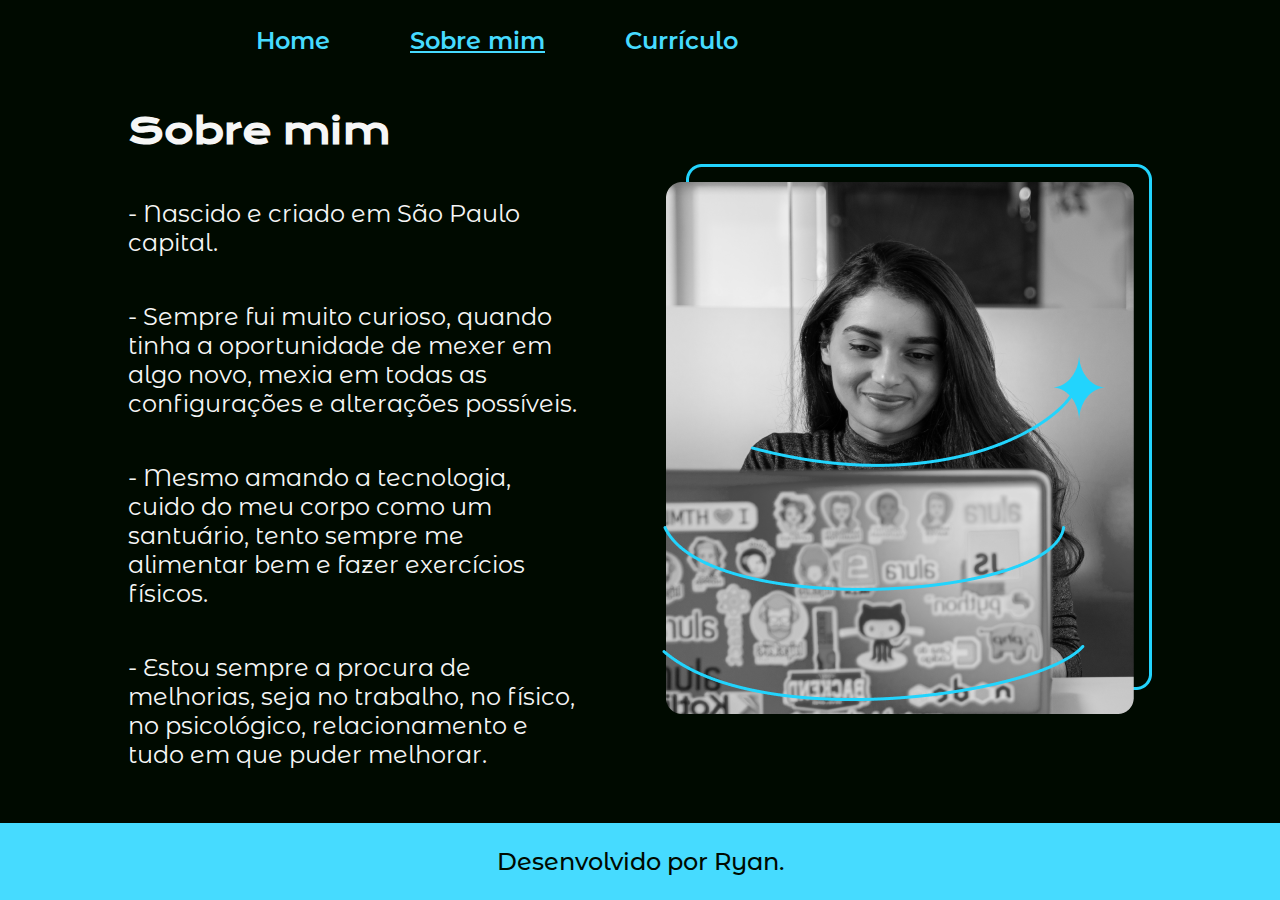
<file: about.html>
<!DOCTYPE html>
<html>
<head lang="pt-br">
	<!-- 			SEO 				-->

	<meta charset="utf-8">
	<meta name="viewport" content="width=device-width" initial-scale="1.0">

	<meta name="description" content="Essa é uma página teste para o re-aprendizado principalmente de HTML e CSS, logo em seguida adicionando Javascript">
	<meta name="keywords" content="html, css, javascript, js, learning, development">
	<meta name="author" content="Ryan">
	<!-- 		FIM DO SEO 			-->

	<link rel="icon" href="./assets/favicon32x32.png" type="image/x-icon">
	<!-- Estilos Css-->
	<link rel="stylesheet" href="./css/style.css">

	<title>CSS Alura</title>
</head>

<body>
	<header class="cabecalho">
		<nav class="cabecalho_menu">
			<a class="cabecalho_menu_link" href="./index.html">Home</a>
			<a class="cabecalho_menu_link active" href="#">Sobre mim</a>
			<a class="cabecalho_menu_link" href="curriculo.html">Currículo</a>
		</nav>
	</header>

	<main class="container">
		<section class="container_conteudo">

			<h1 class="container_conteudo_titulo">Sobre mim</h1>

			<p class="container_conteudo_texto">- Nascido e criado em São Paulo capital.
			</p>

			<p class="container_conteudo_texto">- Sempre fui muito curioso, quando tinha a oportunidade de mexer em algo novo, mexia em todas as configurações e alterações possíveis.
			</p>

			<p class="container_conteudo_texto">- Mesmo amando a tecnologia, cuido do meu corpo como um santuário, tento sempre me alimentar bem e fazer exercícios físicos.
			</p>

			<p class="container_conteudo_texto">- Estou sempre a procura de melhorias, seja no trabalho, no físico, no psicológico, relacionamento e tudo em que puder melhorar.
			</p>

		</section>

		<img class="container_imagem" src="./assets/Imagem.png" alt="Foto de mulher da alura, digitando">
	</main>

	<footer class="rodape">
		<p>Desenvolvido por Ryan.</p>
	</footer>
</body>

</html>
</file>
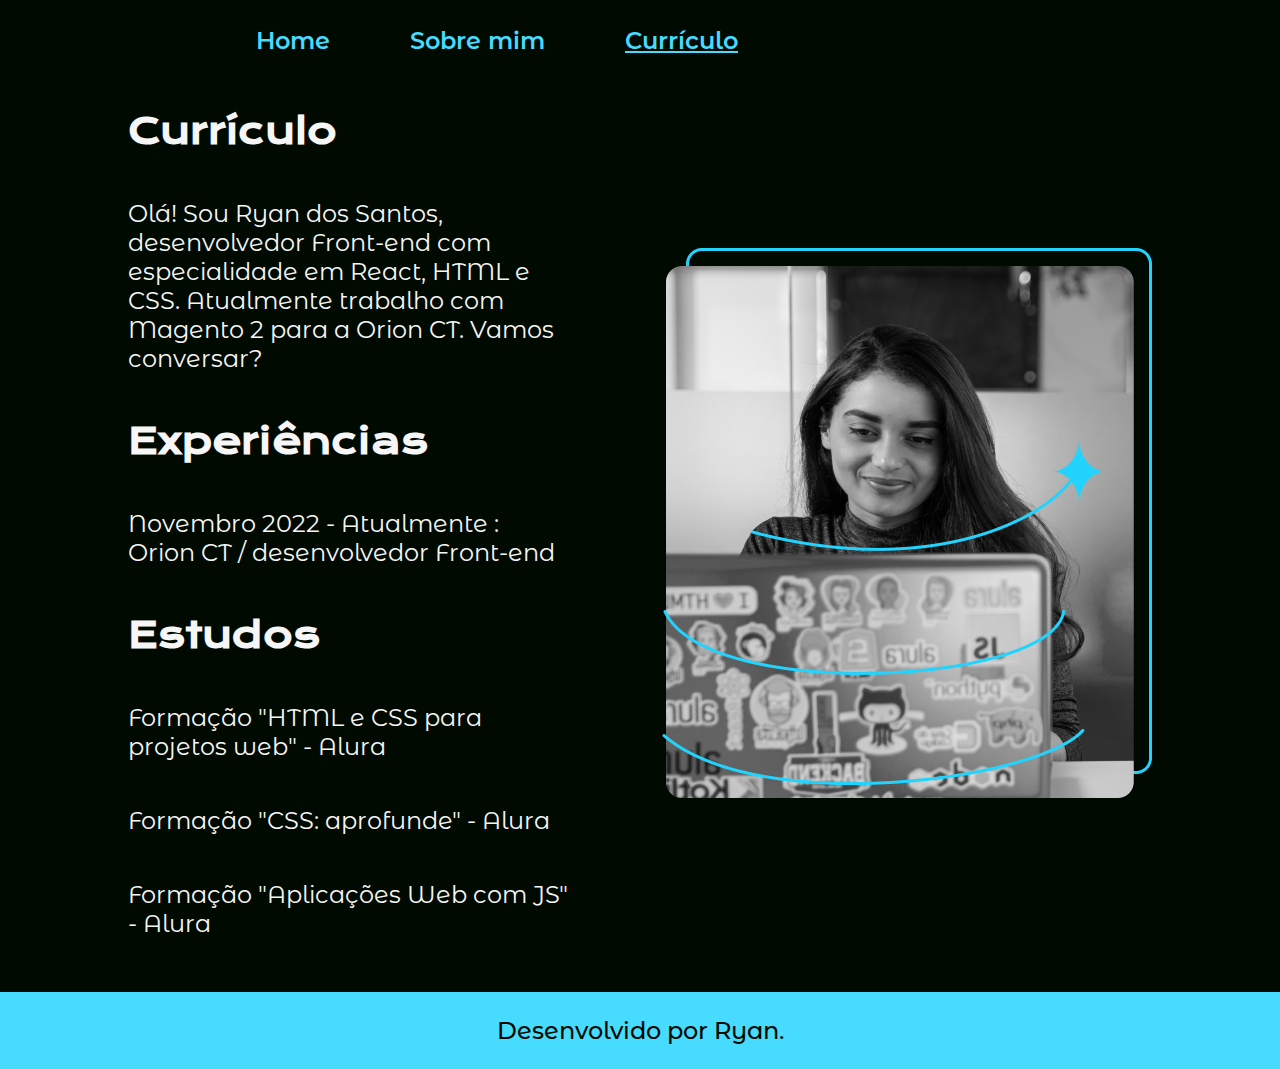
<file: curriculo.html>
<!DOCTYPE html>
<html>
<head lang="pt-br">
	<!-- 			SEO 				-->

	<meta charset="utf-8">
	<meta name="viewport" content="width=device-width" initial-scale="1.0">

	<meta name="description" content="Essa é uma página teste para o re-aprendizado principalmente de HTML e CSS, logo em seguida adicionando Javascript">
	<meta name="keywords" content="html, css, javascript, js, learning, development">
	<meta name="author" content="Ryan">
	<!-- 		FIM DO SEO 			-->

	<link rel="icon" href="./assets/favicon32x32.png" type="image/x-icon">
	<!-- Estilos Css-->
	<link rel="stylesheet" href="./css/style.css">


	<title>Currículo</title>
</head>

<body>
	<header class="cabecalho">
		<nav class="cabecalho_menu">
			<a class="cabecalho_menu_link" href="index.html">Home</a>
			<a class="cabecalho_menu_link" href="about.html">Sobre mim</a>
			<a class="cabecalho_menu_link active" href="#">Currículo</a>
		</nav>
	</header>

	<main class="container">
		<section class="container_conteudo">
			<h1 class="container_conteudo_titulo">Currículo</h1>
			<p class="container_conteudo_texto">Olá! Sou Ryan dos Santos, desenvolvedor Front-end com especialidade em React, HTML e CSS. Atualmente trabalho com Magento 2 para a Orion CT. Vamos conversar?</p>


			<h2 class="container_conteudo_titulo">Experiências</h2>
			<p class="container_conteudo_texto">Novembro 2022 - Atualmente : <br>Orion CT / desenvolvedor Front-end</p>


			<h2 class="container_conteudo_titulo">Estudos</h2>
			<p class="container_conteudo_texto">Formação "HTML e CSS para projetos web" - Alura</p>

			<p class="container_conteudo_texto">Formação "CSS: aprofunde" - Alura</p>

			<p class="container_conteudo_texto">Formação "Aplicações Web com JS" - Alura</p>
		</section>

		<img class="container_imagem" src="./assets/Imagem.png" alt="Foto de mulher da alura, digitando">

	</main>

	<footer class="rodape">
		<p>Desenvolvido por Ryan.</p>
	</footer>
</body>

</html>
</file>
<file: css/style.css>
/* Fontes*/
@import url('https://fonts.googleapis.com/css2?family=Krona+One&family=Montserrat+Alternates:wght@400;500;600;700&display=swap');

:root {
/*	--cor-primaria: #F2EFEA;
	--cor-secundaria: #40514E;
	--cor-terciaria: #E27D60;
	--cor-hover: #E8A87C;	
	--cor-background-rodape: #C38D9E;*/


/*	--cor-primaria: #004643;
	--cor-secundaria: #fffffe;
	--cor-terciaria: #abd1c6;
	--cor-hover: #f9bc60;
	--cor-background-rodape: #46dbff*/


	--cor-primaria: #000a00;
	--cor-secundaria: #f6f6f6;
	--cor-terciaria: #46dbff;
	--cor-hover: #272727;
	--cor-background-rodape: #46dbff;


	--font-primaria: "krona one", sans-serif;
	--font-secundaria: "montserrat alternates", sans-serif;
}


/* Reset.css */
* {
	margin: 0;
	padding: 0;
}


body {
	box-sizing: border-box;

	background-color: var(--cor-primaria);
	color: var(--cor-secundaria);
}

.cabecalho {
	padding: 2% 0 0 20%;
}

.cabecalho_menu {
	display: flex;
	gap: 80px;
}

.cabecalho_menu_link {
	font-family: var(--font-secundaria);
	font-weight: 600;
	font-size: 1.5rem;

	color: var(--cor-terciaria);
	text-decoration: none;
}

.active {
	text-decoration: underline;
}

.container {
	padding: 4.2% 10%;
	display: flex;
	align-items: center;
	justify-content: space-evenly;
	gap: 82px;
}

.container_conteudo {
	width: 50%;
	display: flex;
	flex-direction: column;
	gap: 45px;
	flex-wrap: wrap;
}

.container_conteudo_titulo {
	font-size: 2.25rem;
	font-family: var(--font-primaria);
}

#destaque {
	color: var(--cor-terciaria);
}

.container_conteudo_texto {
	font-size: 1.5rem;
	font-family: var(--font-secundaria);
}

.container_conteudo_subtitulo {
	font-family: var(--font-primaria);
	font-weight: 400;
	font-size: 1.5rem;
}

.container_conteudo_botoes {
	display: flex;
	flex-direction: column;
	align-items: center;
	gap: 32px;
}

.container_conteudo_link {
	width: 50%;
	height: 70px;
	padding: 21.5 0;
	border: 2px solid var(--cor-terciaria);
	border-radius: 10px;

	text-align: center;
	text-decoration: none;

	color: var(--cor-secundaria);
	font-family: var(--font-secundaria);
	font-weight: 600;
	font-size: 1.5rem;


	display: flex;
	justify-content: center;
	align-items: center;
	gap: 16px;
}

.container_conteudo_link:hover {
	background-color: var(--cor-hover);
}

.container_imagem {
	width: 50%;
}

.rodape {
	font-family: var(--font-secundaria);
	font-weight: 500;
	font-size: 1.5rem;

	padding: 24px 0;

	text-align: center;
	color: var(--cor-primaria);
	background: var(--cor-background-rodape);
}


@media (max-width: 1200px) {
	.cabecalho {
		padding: 20px 10vw;
	}

	.cabecalho_menu {
		justify-content: center;
		gap: 7vw;
	}	

	.cabecalho_menu_link {
		text-align: center;
	}


	.container {
		flex-direction: column-reverse;
		padding: 5%;
	}

	.container_conteudo {
		width: auto;
	}	

	.container_conteudo_link {
		width: 80%;
	}
}
</file>
